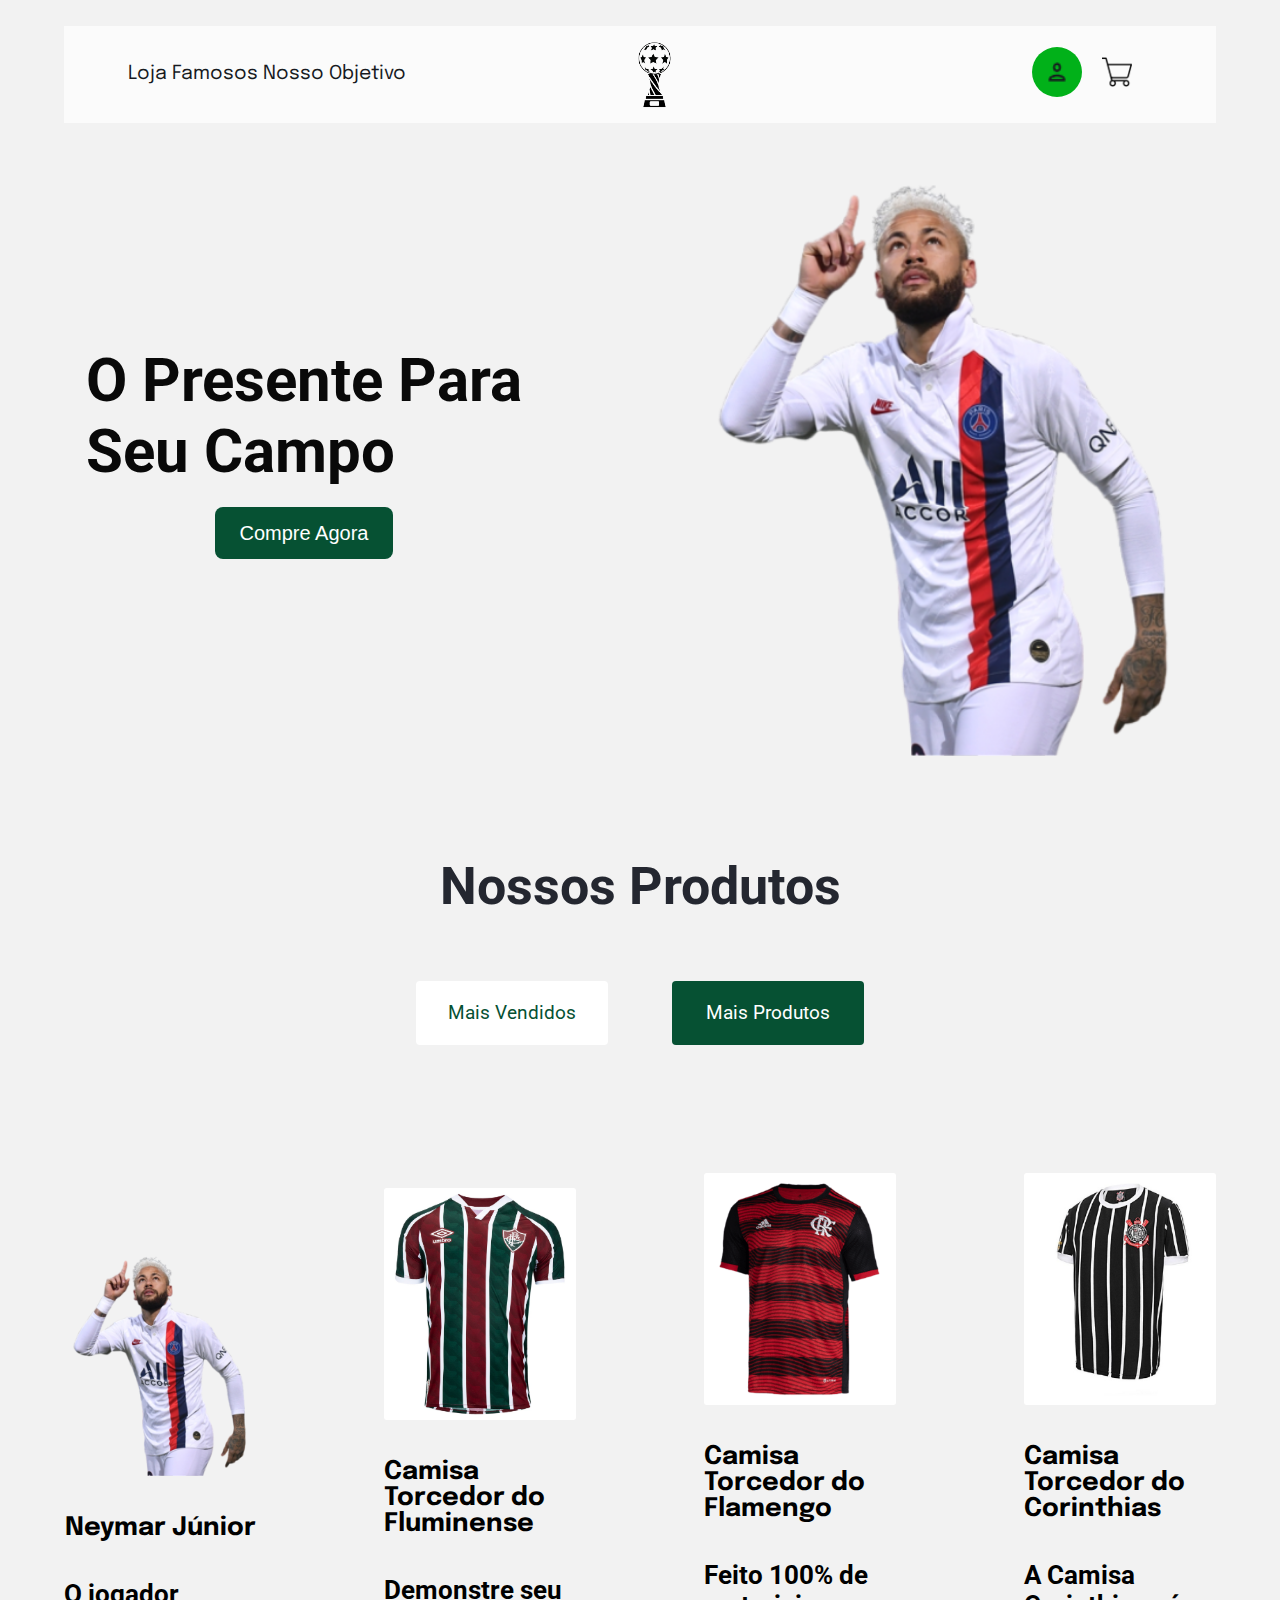
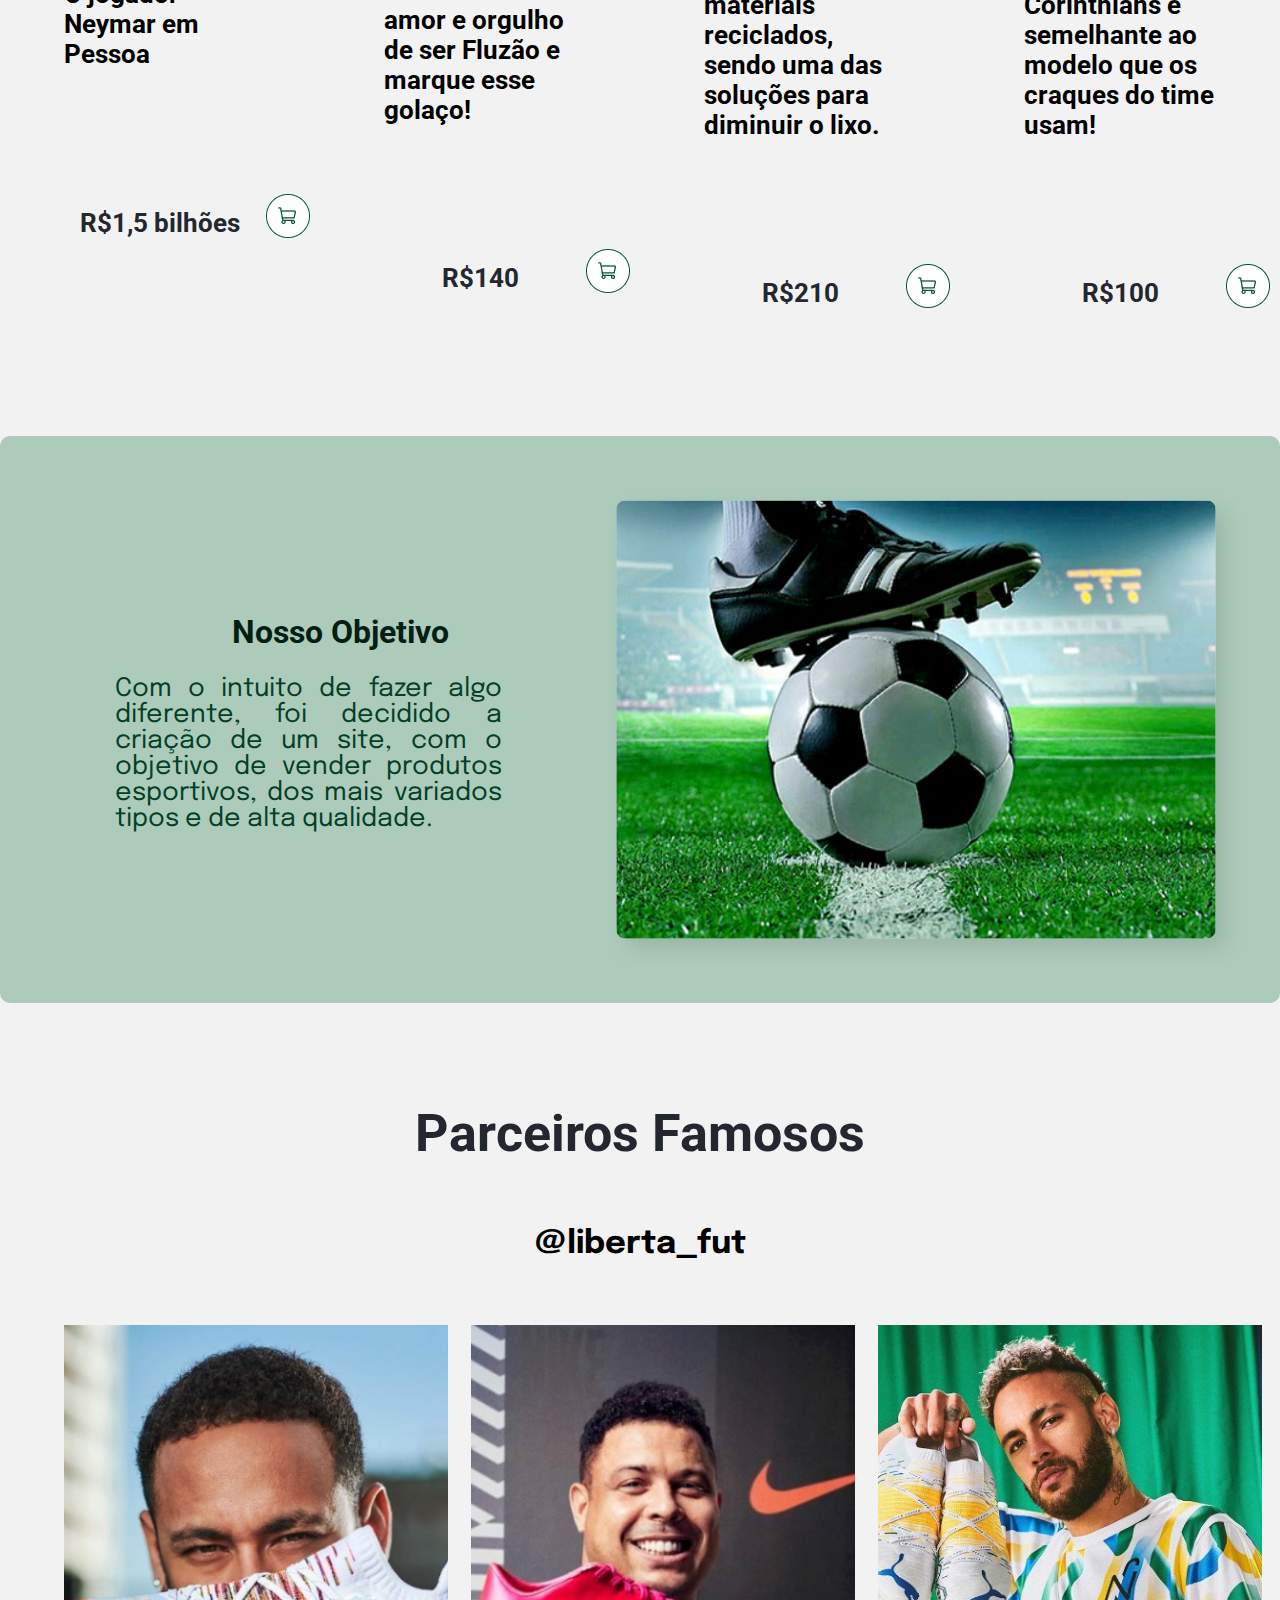
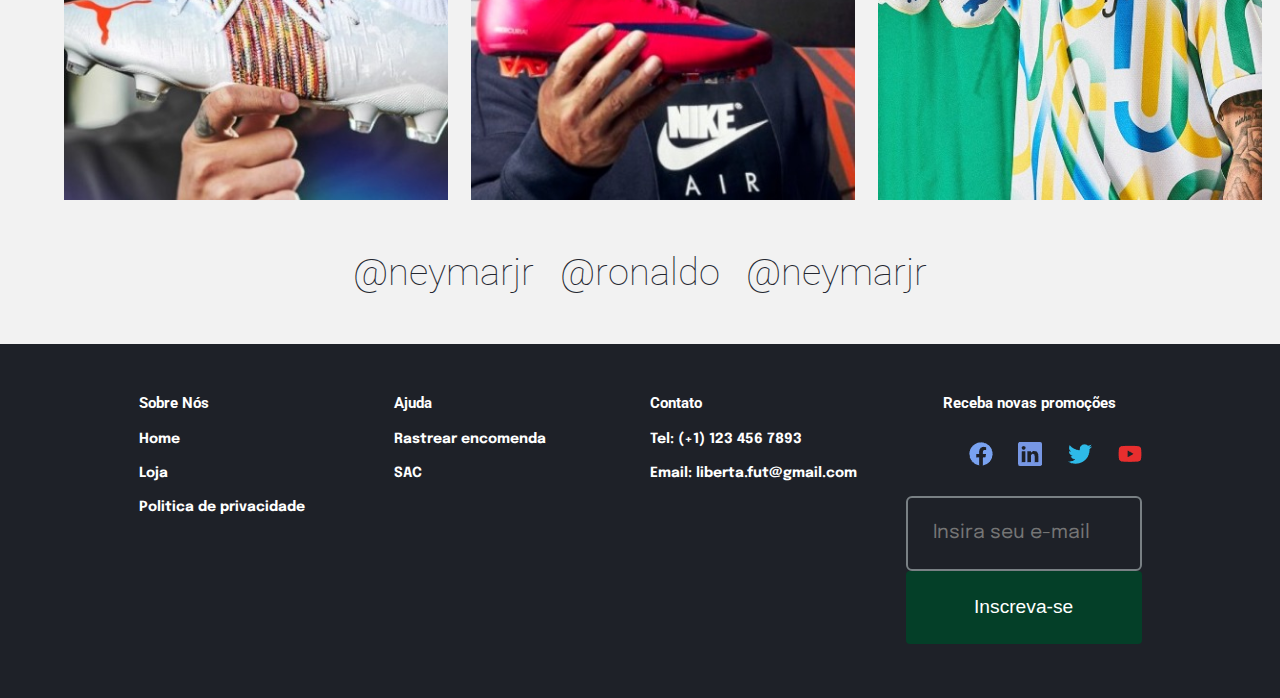
<file: index.html>
<!DOCTYPE html>
<html lang="pt-br">
<head>
    <meta charset="UTF-8">
    <meta http-equiv="X-UA-Compatible" content="IE=edge">
    <meta name="viewport" content="width=device-width, initial-scale=1.0">
    <title>Liberta Fut</title>
    <link rel="stylesheet" href="css/stylesheet.css">
</head>
<body>

    <header>
        <nav>
            <a href="#produtos">Loja</a>
            <a href="#famosos">Famosos</a>
            <a href="#historia">Nosso Objetivo</a>
        </nav>
        <img id="logoo" src="imgs/icones/logo.png" alt="Logo" style ="margin-right: 35%;">
        <section>
            <div class="carrinho">
                <a href="profile.html">
                    <img id="user" src="imgs/icones/icone_usuario.png" alt="">
                </a>
                <a href="carrinho.html">
                    <img src="imgs/icones/Button 1.png">
                </a>
            </div>
        </section>
    </header>

    <div class="banner">
        <section>
            <h6>O Presente Para <br>
                 Seu Campo
            </h6>
            <div class="buton">
                <a href="produtos.html"><button>Compre Agora</button></a>
            </div>
        </section>
        <img src="imgs/neymar.png" alt="">
    </div>

    <h1 id="produtos">Nossos Produtos</h1>

    <div class="nossosprod">
        <div class="butoes">
            <button>Mais Vendidos</button>
       
            <div class="branco">
            <button>Mais Produtos</button> <a href="produtos.html"></a>
        </div>
 </div>
        <section>
            <div class="produtos">
                <img class="camisas" src="imgs/neymar.png" alt="neymar">
                <h3>Neymar Júnior</h3>
                <h5>O jogador Neymar em Pessoa</h5>
                <h1>R$1,5 bilhões</h1>
                <img class="kkkk" src="imgs/icones/butao_carrinho.png" alt="carinho">
            </div>

            <div class="produtos">
                <img class="camisas" src="imgs/camisa1.png" alt="neymar">
                <h3>Camisa Torcedor do Fluminense</h3>
                <h5>Demonstre seu amor e orgulho de ser Fluzão e marque esse golaço!</h5>
                <h1>R$140</h1>
                <img class="kkkk" src="imgs/icones/butao_carrinho.png" alt="carinho">
            </div>

            <div class="produtos">
                <img class="camisas" src="imgs/camisa2.png" alt="neymar">
                <h3>Camisa Torcedor do Flamengo</h3>
                <h5>Feito 100% de materiais reciclados, sendo uma das soluções para diminuir o lixo.</h5>
                <h1>R$210</h1>
                <img class="kkkk" src="imgs/icones/butao_carrinho.png" alt="carinho">
            </div>

            <div class="produtos">
                <img class="camisas" src="imgs/camisa3.png" alt="neymar">
                <h3>Camisa Torcedor do Corinthias</h3>
                <h5>A Camisa Corinthians é semelhante ao modelo que os craques do time usam!</h5>
                <h1>R$100</h1>
                <img class="kkkk" src="imgs/icones/butao_carrinho.png" alt="carinho">
            </div>
        </section>
    </div>
    

    <div class="nossahistoria">
        <div class="historia">
            <h1 id="historia">Nosso Objetivo</h1>
            <p>Com o intuito de fazer algo diferente, foi decidido a criação de um site, com o objetivo de vender produtos esportivos, dos mais variados tipos e de alta qualidade.</p>          
        </div>
        <img src="imgs/nossa_historia.png" alt="">
    </div>

    <h1 id="famosos">Parceiros Famosos</h1>
    <div class="insta">
        <h4>@liberta_fut</h4>
    </div>

    <div class="parceiros">
        <img src="imgs/img1.jpeg" alt="">
        <img src="imgs/img2.jpeg" alt="">
        <img src="imgs/img3.jpeg" alt="">
    </div>

    <div class="instas">
        <h1>@neymarjr</h1>
        <h1>@ronaldo</h1>
        <h1>@neymarjr</h1>
    </div>
    
    <footer>
        <div class="conteudo">
            <section>
                <h2>Sobre Nós</h2>
                <a href="index.html">Home</a>
                <a href="#produtos">Loja</a>
                <a href="politica.html">Politica de privacidade</a>
            </section>

            <section>
                <h2>Ajuda</h2>
                <h4>Rastrear encomenda</h4>
                <h4>SAC</h4>
            </section>
            <section>
                <h2>Contato</h2>
                <h4>Tel: (+1) 123 456 7893</h4>
                <h4>Email: liberta.fut@gmail.com</h4>
            </section>

            <div class="receba">
                <h2>Receba novas promoções</h2>
                <div class="icones">
                    <img src="imgs/icones/facebook.png" alt="">
                    <img src="imgs/icones/linkedin.png" alt="">
                    <img src="imgs/icones/twitter.png" alt="">
                    <img src="imgs/icones/youtube.png" alt="">
                </div>
                <div class="ensira">
                    <input id="email" type="text" placeholder="Insira seu e-mail" required>
                    <button onclick="return validarFormulario()" type="button">Inscreva-se</button>
                    <div id="mensagemErro"></div>
                    <div id="mensagemErro2"></div>
                    <div id="boasvindas"></div>
                    <script src="javascript/form.js"></script>
                </div>
            </div>
        </div>
    </footer>
</body>
</html>
</file>
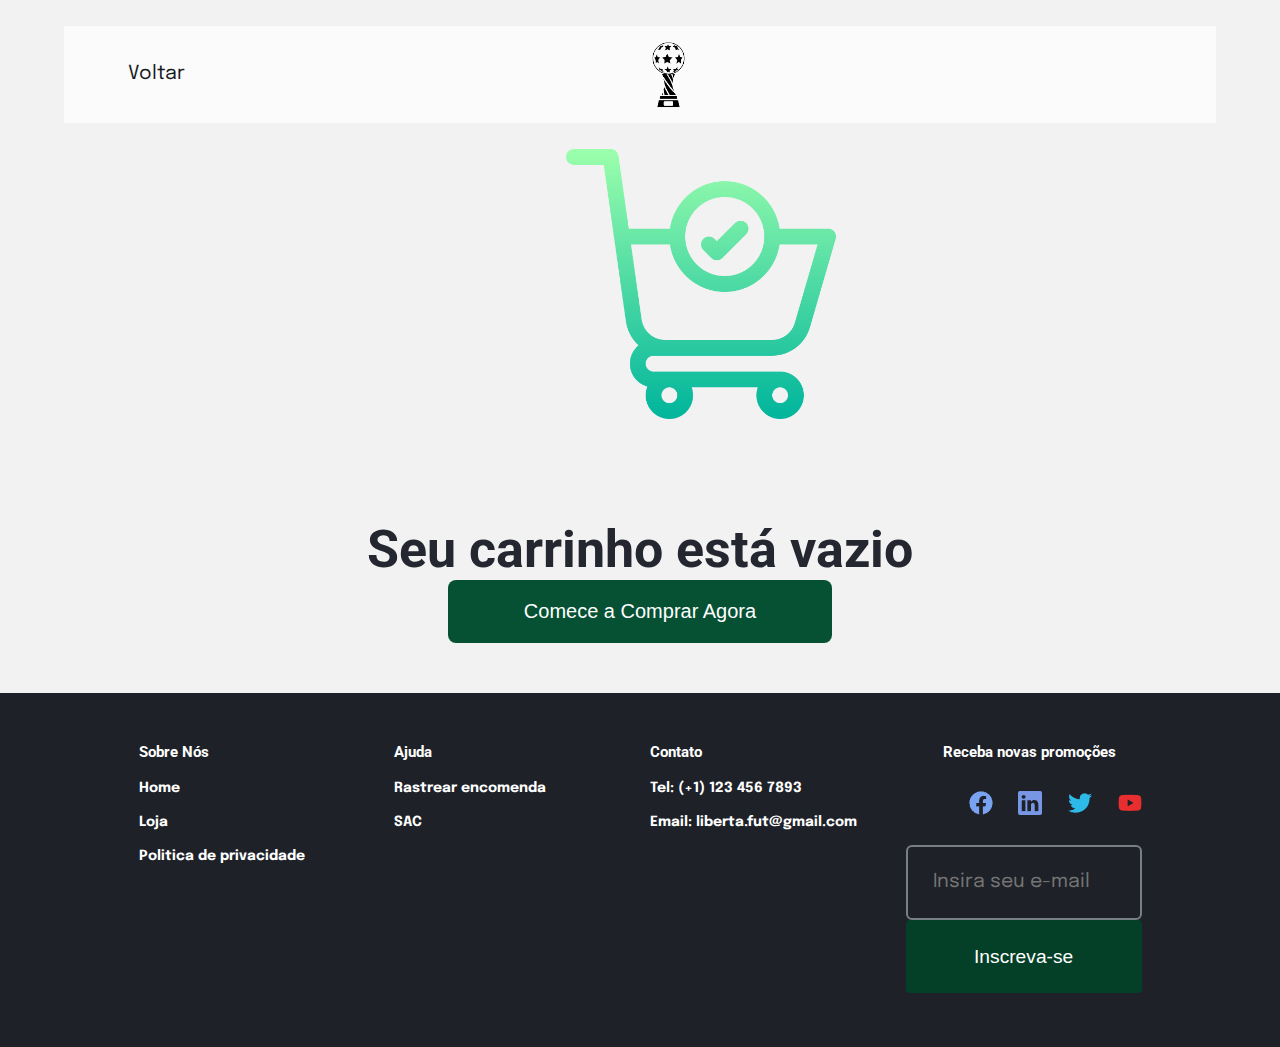
<file: carrinho.html>
<!DOCTYPE html>
<html lang="pt-br">
<head>
    <meta charset="UTF-8">
    <meta http-equiv="X-UA-Compatible" content="IE=edge">
    <meta name="viewport" content="width=device-width, initial-scale=1.0">
    <title>Liberta Fut</title>
    <link rel="stylesheet" href="css/stylesheet.css">

</head>
<body>
 <div class="head">
    <header>
        <nav>
            <a href="index.html">Voltar</a>
        </nav>
        <img id="logoo" src="imgs/icones/logo.png" alt="Logo">

    </header>
</div>
    <body>
    
    <div class="car">
        <img  class="car" src="imgs/car.png" alt="carinho">
    </div>
        <H1>Seu carrinho está vazio</H1>
        <div class="compraagr">
        <a href="produtos.html"><button>Comece a Comprar Agora</button></a>
        </div>
        </div>
   
    </body>


    <footer>
        <div class="conteudo">
            <section>
                <h2>Sobre Nós</h2>
                <a href="index.html">Home</a>
                <a href="#produtos">Loja</a>
                <a href="politica.html">Politica de privacidade</a>
            </section>

            <section>
                <h2>Ajuda</h2>
                <h4>Rastrear encomenda</h4>
                <h4>SAC</h4>
            </section>
            <section>
                <h2>Contato</h2>
                <h4>Tel: (+1) 123 456 7893</h4>
                <h4>Email: liberta.fut@gmail.com</h4>
            </section>

            <div class="receba">
                <h2>Receba novas promoções</h2>
                <div class="icones">
                    <img src="imgs/icones/facebook.png" alt="">
                    <img src="imgs/icones/linkedin.png" alt="">
                    <img src="imgs/icones/twitter.png" alt="">
                    <img src="imgs/icones/youtube.png" alt="">
                </div>
                <div class="ensira">
                    <input id="email" type="text" placeholder="Insira seu e-mail" required>
                    <button onclick="return validarFormulario()" type="button">Inscreva-se</button>
                    <div id="mensagemErro"></div>
                    <div id="mensagemErro2"></div>
                    <div id="boasvindas"></div>

                    <script src="javascript/form.js"></script>
                </div>
            </div>
        </div>
        
    </footer>
</body>
</html>
</file>
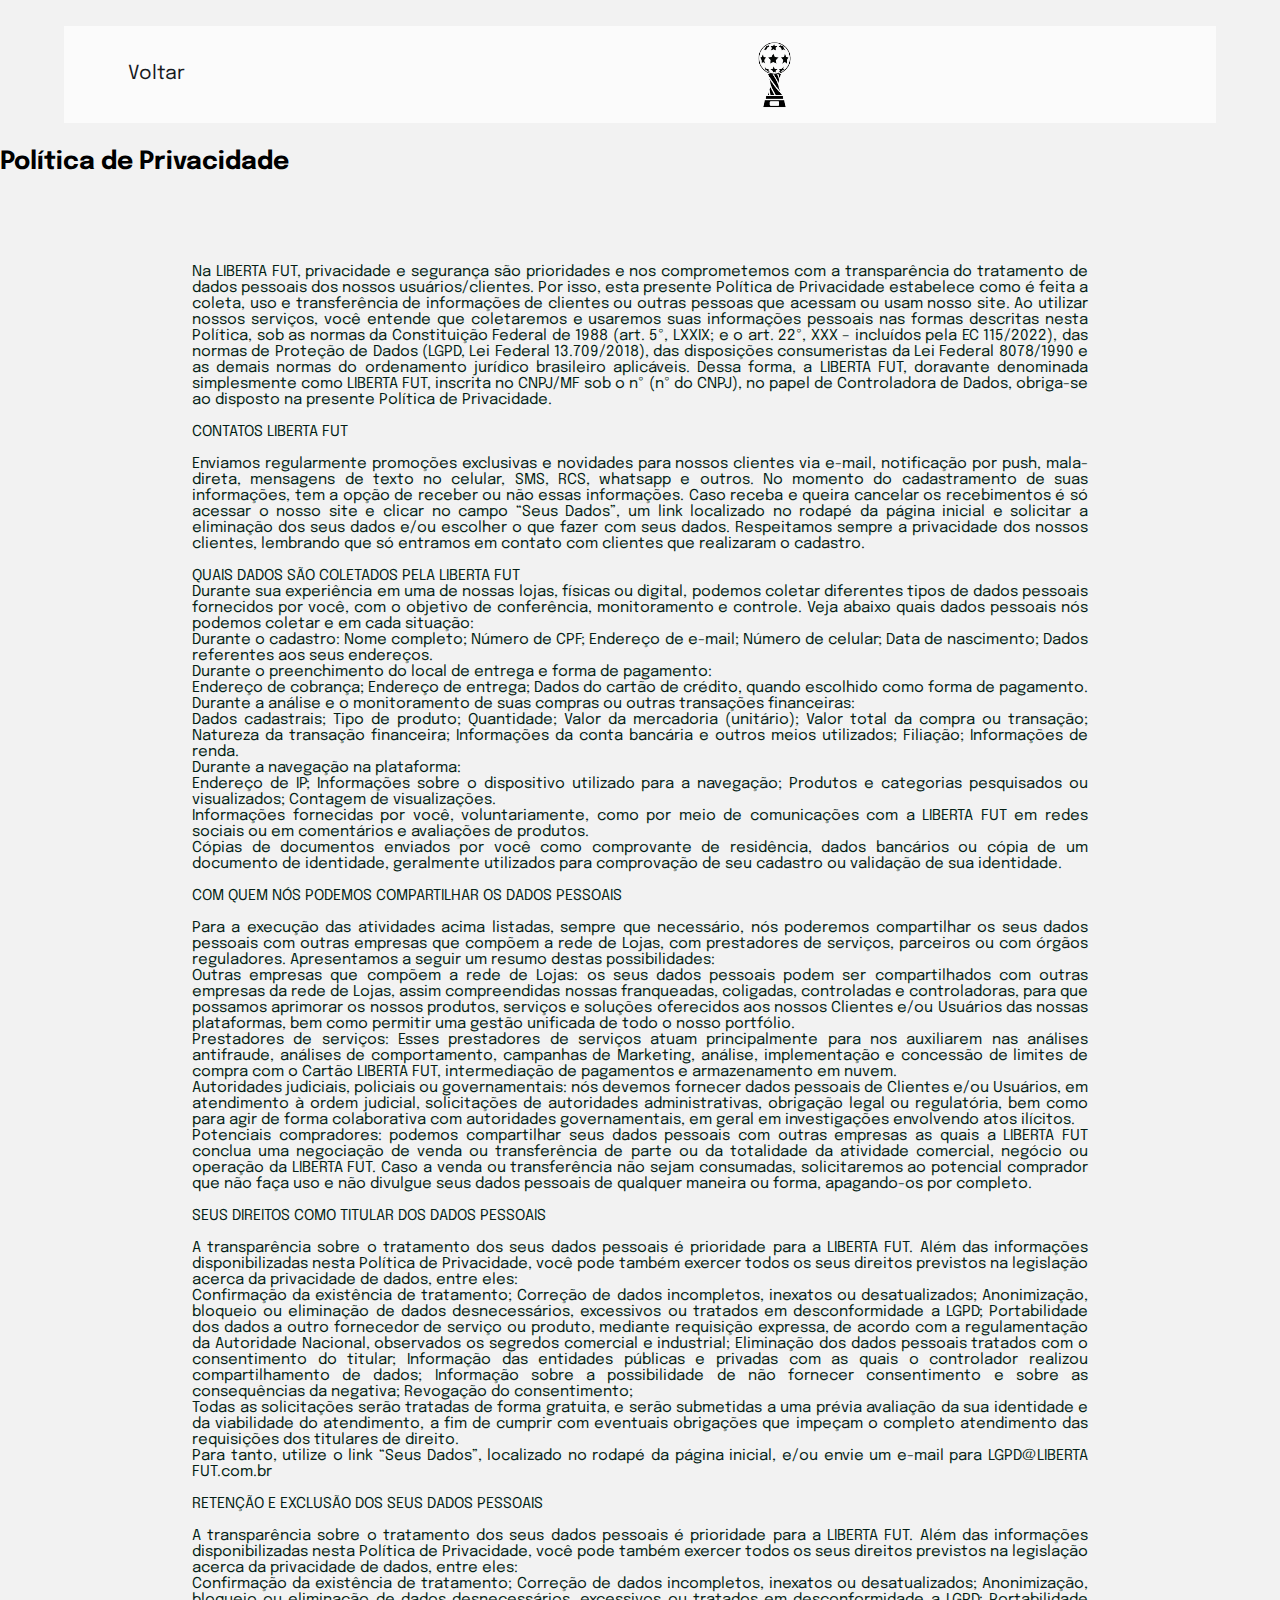
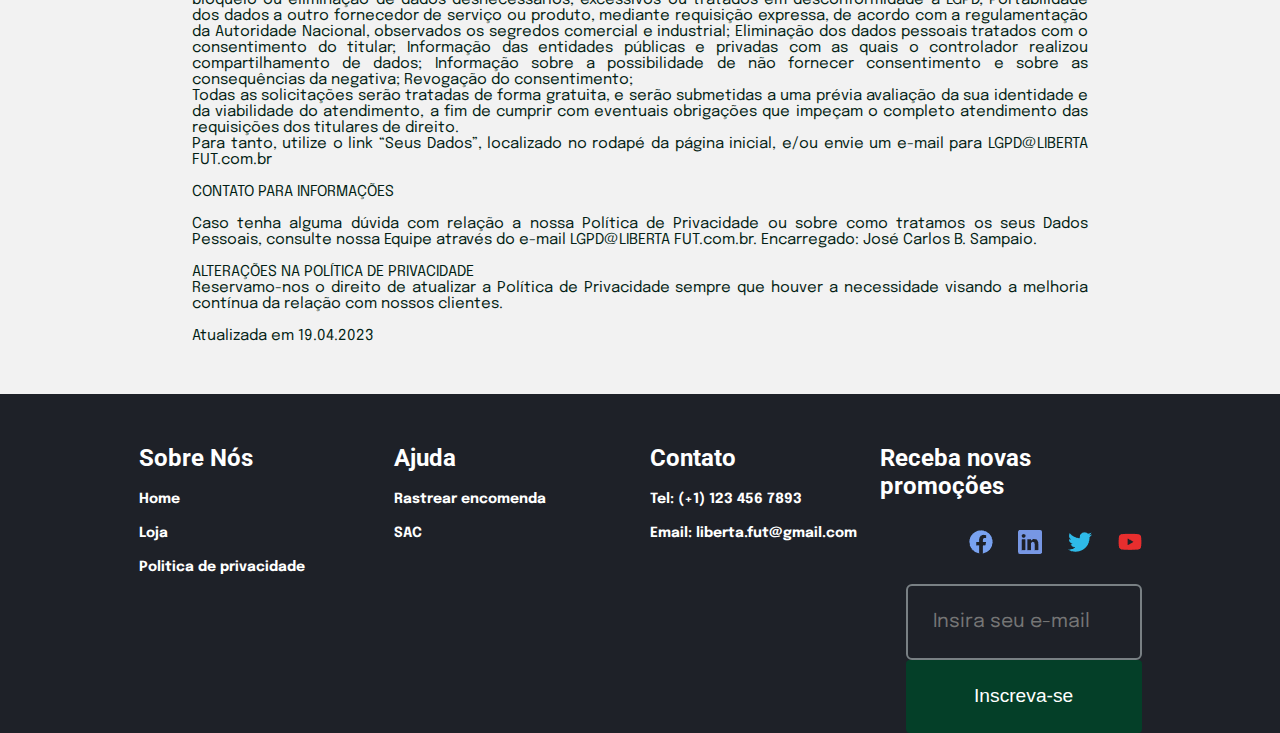
<file: politica.html>
<!DOCTYPE html>
<html lang="pt-br">
<head>
    <meta charset="UTF-8">
    <meta http-equiv="X-UA-Compatible" content="IE=edge">
    <meta name="viewport" content="width=device-width, initial-scale=1.0">
    <title>Liberta Fut</title>
    <link rel="stylesheet" href="css/poli.css">
</head>
<body>

    <header>
        <nav>
            <a href="index.html">Voltar</a>
        </nav>
        <img id="logoo" src="imgs/icones/logo.png" alt="Logo" style ="margin-right: 35%;">
        <section>
        
        </section>
    </header>
    <div class="politica">
<body>
    <h1>Política de Privacidade</h1>
    <p>
    Na LIBERTA FUT, privacidade e segurança são prioridades e nos comprometemos com a transparência do tratamento de dados pessoais dos nossos usuários/clientes. Por isso, esta presente Política de Privacidade estabelece como é feita a coleta, uso e transferência de informações de clientes ou outras pessoas que acessam ou usam nosso site.
    Ao utilizar nossos serviços, você entende que coletaremos e usaremos suas informações pessoais nas formas descritas nesta Política, sob as normas da Constituição Federal de 1988 (art. 5º, LXXIX; e o art. 22º, XXX – incluídos pela EC 115/2022), das normas de Proteção de Dados (LGPD, Lei Federal 13.709/2018), das disposições consumeristas da Lei Federal 8078/1990 e as demais normas do ordenamento jurídico brasileiro aplicáveis.
    Dessa forma, a LIBERTA FUT, doravante denominada simplesmente como LIBERTA FUT, inscrita no CNPJ/MF sob o nº (nº do CNPJ), no papel de Controladora de Dados, obriga-se ao disposto na presente Política de Privacidade.
    <br>
    <br>
    CONTATOS LIBERTA FUT
    <br>
    <br>
    Enviamos regularmente promoções exclusivas e novidades para nossos clientes via e-mail, notificação por push, mala-direta, mensagens de texto no celular, SMS, RCS, whatsapp e outros.
    No momento do cadastramento de suas informações, tem a opção de receber ou não essas informações. Caso receba e queira cancelar os recebimentos é só acessar o nosso site e clicar no campo “Seus Dados”, um link localizado no rodapé da página inicial e solicitar a eliminação dos seus dados e/ou escolher o que fazer com seus dados.
    Respeitamos sempre a privacidade dos nossos clientes, lembrando que só entramos em contato com clientes que realizaram o cadastro.
    <br>
    <br>
    QUAIS DADOS SÃO COLETADOS PELA LIBERTA FUT
    <br>
    Durante sua experiência em uma de nossas lojas, físicas ou digital, podemos coletar diferentes tipos de dados pessoais fornecidos por você, com o objetivo de conferência, monitoramento e controle. Veja abaixo quais dados pessoais nós podemos coletar e em cada situação:
    <br>
    Durante o cadastro: Nome completo; Número de CPF; Endereço de e-mail; Número de celular; Data de nascimento; Dados referentes aos seus endereços.
    <br>
    Durante o preenchimento do local de entrega e forma de pagamento:
    <br>
    Endereço de cobrança; Endereço de entrega; Dados do cartão de crédito, quando escolhido como forma de pagamento.
    <br>    
    Durante a análise e o monitoramento de suas compras ou outras transações financeiras:
    <br>
    Dados cadastrais; Tipo de produto; Quantidade; Valor da mercadoria (unitário); Valor total da compra ou transação; Natureza da transação financeira; Informações da conta bancária e outros meios utilizados; Filiação; Informações de renda.
    <br>
    Durante a navegação na plataforma:
    <br>
    Endereço de IP; Informações sobre o dispositivo utilizado para a navegação; Produtos e categorias pesquisados ou visualizados; Contagem de visualizações.
    <br>    
    Informações fornecidas por você, voluntariamente, como por meio de comunicações com a LIBERTA FUT em redes sociais ou em comentários e avaliações de produtos.
    <br>  
    Cópias de documentos enviados por você como comprovante de residência, dados bancários ou cópia de um documento de identidade, geralmente utilizados para comprovação de seu cadastro ou validação de sua identidade.
    <br>
    <br>
    COM QUEM NÓS PODEMOS COMPARTILHAR OS DADOS PESSOAIS
    <br>
    <br>
    Para a execução das atividades acima listadas, sempre que necessário, nós poderemos compartilhar os seus dados pessoais com outras empresas que compõem a rede de Lojas, com prestadores de serviços, parceiros ou com órgãos reguladores. Apresentamos a seguir um resumo destas possibilidades:
    <br>   
    Outras empresas que compõem a rede de Lojas: os seus dados pessoais podem ser compartilhados com outras empresas da rede de Lojas, assim compreendidas nossas franqueadas, coligadas, controladas e controladoras, para que possamos aprimorar os nossos produtos, serviços e soluções oferecidos aos nossos Clientes e/ou Usuários das nossas plataformas, bem como permitir uma gestão unificada de todo o nosso portfólio.
    <br>
    Prestadores de serviços: Esses prestadores de serviços atuam principalmente para nos auxiliarem nas análises antifraude, análises de comportamento, campanhas de Marketing, análise, implementação e concessão de limites de compra com o Cartão LIBERTA FUT, intermediação de pagamentos e armazenamento em nuvem.
    <br>
    Autoridades judiciais, policiais ou governamentais: nós devemos fornecer dados pessoais de Clientes e/ou Usuários, em atendimento à ordem judicial, solicitações de autoridades administrativas, obrigação legal ou regulatória, bem como para agir de forma colaborativa com autoridades governamentais, em geral em investigações envolvendo atos ilícitos.
    <br>
    Potenciais compradores: podemos compartilhar seus dados pessoais com outras empresas as quais a LIBERTA FUT conclua uma negociação de venda ou transferência de parte ou da totalidade da atividade comercial, negócio ou operação da LIBERTA FUT. Caso a venda ou transferência não sejam consumadas, solicitaremos ao potencial comprador que não faça uso e não divulgue seus dados pessoais de qualquer maneira ou forma, apagando-os por completo.
    <br>
    <br>
    SEUS DIREITOS COMO TITULAR DOS DADOS PESSOAIS
    <br>
    <br>
    A transparência sobre o tratamento dos seus dados pessoais é prioridade para a LIBERTA FUT. Além das informações disponibilizadas nesta Política de Privacidade, você pode também exercer todos os seus direitos previstos na legislação acerca da privacidade de dados, entre eles:
    <br>
    Confirmação da existência de tratamento; Correção de dados incompletos, inexatos ou desatualizados; Anonimização, bloqueio ou eliminação de dados desnecessários, excessivos ou tratados em desconformidade a LGPD; Portabilidade dos dados a outro fornecedor de serviço ou produto, mediante requisição expressa, de acordo com a regulamentação da Autoridade Nacional, observados os segredos comercial e industrial; Eliminação dos dados pessoais tratados com o consentimento do titular; Informação das entidades públicas e privadas com as quais o controlador realizou compartilhamento de dados; Informação sobre a possibilidade de não fornecer consentimento e sobre as consequências da negativa; Revogação do consentimento;
    <br>    
    Todas as solicitações serão tratadas de forma gratuita, e serão submetidas a uma prévia avaliação da sua identidade e da viabilidade do atendimento, a fim de cumprir com eventuais obrigações que impeçam o completo atendimento das requisições dos titulares de direito.
    <br>
    Para tanto, utilize o link “Seus Dados”, localizado no rodapé da página inicial, e/ou envie um e-mail para LGPD@LIBERTA FUT.com.br
    <br>
    <br>
    RETENÇÃO E EXCLUSÃO DOS SEUS DADOS PESSOAIS
    <br>
    <br>
    A transparência sobre o tratamento dos seus dados pessoais é prioridade para a LIBERTA FUT. Além das informações disponibilizadas nesta Política de Privacidade, você pode também exercer todos os seus direitos previstos na legislação acerca da privacidade de dados, entre eles:
    <br>
    Confirmação da existência de tratamento; Correção de dados incompletos, inexatos ou desatualizados; Anonimização, bloqueio ou eliminação de dados desnecessários, excessivos ou tratados em desconformidade a LGPD; Portabilidade dos dados a outro fornecedor de serviço ou produto, mediante requisição expressa, de acordo com a regulamentação da Autoridade Nacional, observados os segredos comercial e industrial; Eliminação dos dados pessoais tratados com o consentimento do titular; Informação das entidades públicas e privadas com as quais o controlador realizou compartilhamento de dados; Informação sobre a possibilidade de não fornecer consentimento e sobre as consequências da negativa; Revogação do consentimento;
    <br>
    Todas as solicitações serão tratadas de forma gratuita, e serão submetidas a uma prévia avaliação da sua identidade e da viabilidade do atendimento, a fim de cumprir com eventuais obrigações que impeçam o completo atendimento das requisições dos titulares de direito.
    <br>   
    Para tanto, utilize o link “Seus Dados”, localizado no rodapé da página inicial, e/ou envie um e-mail para LGPD@LIBERTA FUT.com.br
    <br>
    <br>
    CONTATO PARA INFORMAÇÕES
    <br>
    <br>
    Caso tenha alguma dúvida com relação a nossa Política de Privacidade ou sobre como tratamos os seus Dados Pessoais, consulte nossa Equipe através do e-mail LGPD@LIBERTA FUT.com.br. Encarregado: José Carlos B. Sampaio.
    <br>
    <br>
    ALTERAÇÕES NA POLÍTICA DE PRIVACIDADE
    <br>
    Reservamo-nos o direito de atualizar a Política de Privacidade sempre que houver a necessidade visando a melhoria contínua da relação com nossos clientes.
    <br>
    <br>
    Atualizada em 19.04.2023
    
    </p>
    
    </div>
    </body>


    <footer>
        <div class="conteudo">
            <section>
                <h2>Sobre Nós</h2>
                <a href="index.html">Home</a>
                <a href="#produtos">Loja</a>
                <a href="politica.html">Politica de privacidade</a>
            </section>

            <section>
                <h2>Ajuda</h2>
                <h4>Rastrear encomenda</h4>
                <h4>SAC</h4>
            </section>
            <section>
                <h2>Contato</h2>
                <h4>Tel: (+1) 123 456 7893</h4>
                <h4>Email: liberta.fut@gmail.com</h4>
            </section>

            <div class="receba">
                <h2>Receba novas promoções</h2>
                <div class="icones">
                    <img src="imgs/icones/facebook.png" alt="">
                    <img src="imgs/icones/linkedin.png" alt="">
                    <img src="imgs/icones/twitter.png" alt="">
                    <img src="imgs/icones/youtube.png" alt="">
                </div>
                <div class="ensira">
                    <input id="email" type="text" placeholder="Insira seu e-mail" required>
                    <button onclick="return validarFormulario()" type="button">Inscreva-se</button>
                    <div id="mensagemErro"></div>
                    <div id="mensagemErro2"></div>
                    <div id="boasvindas"></div>

                    <script src="javascript/form.js"></script>
                </div>
            </div>
        </div>
        
    </footer>
</body>
</html>
</file>
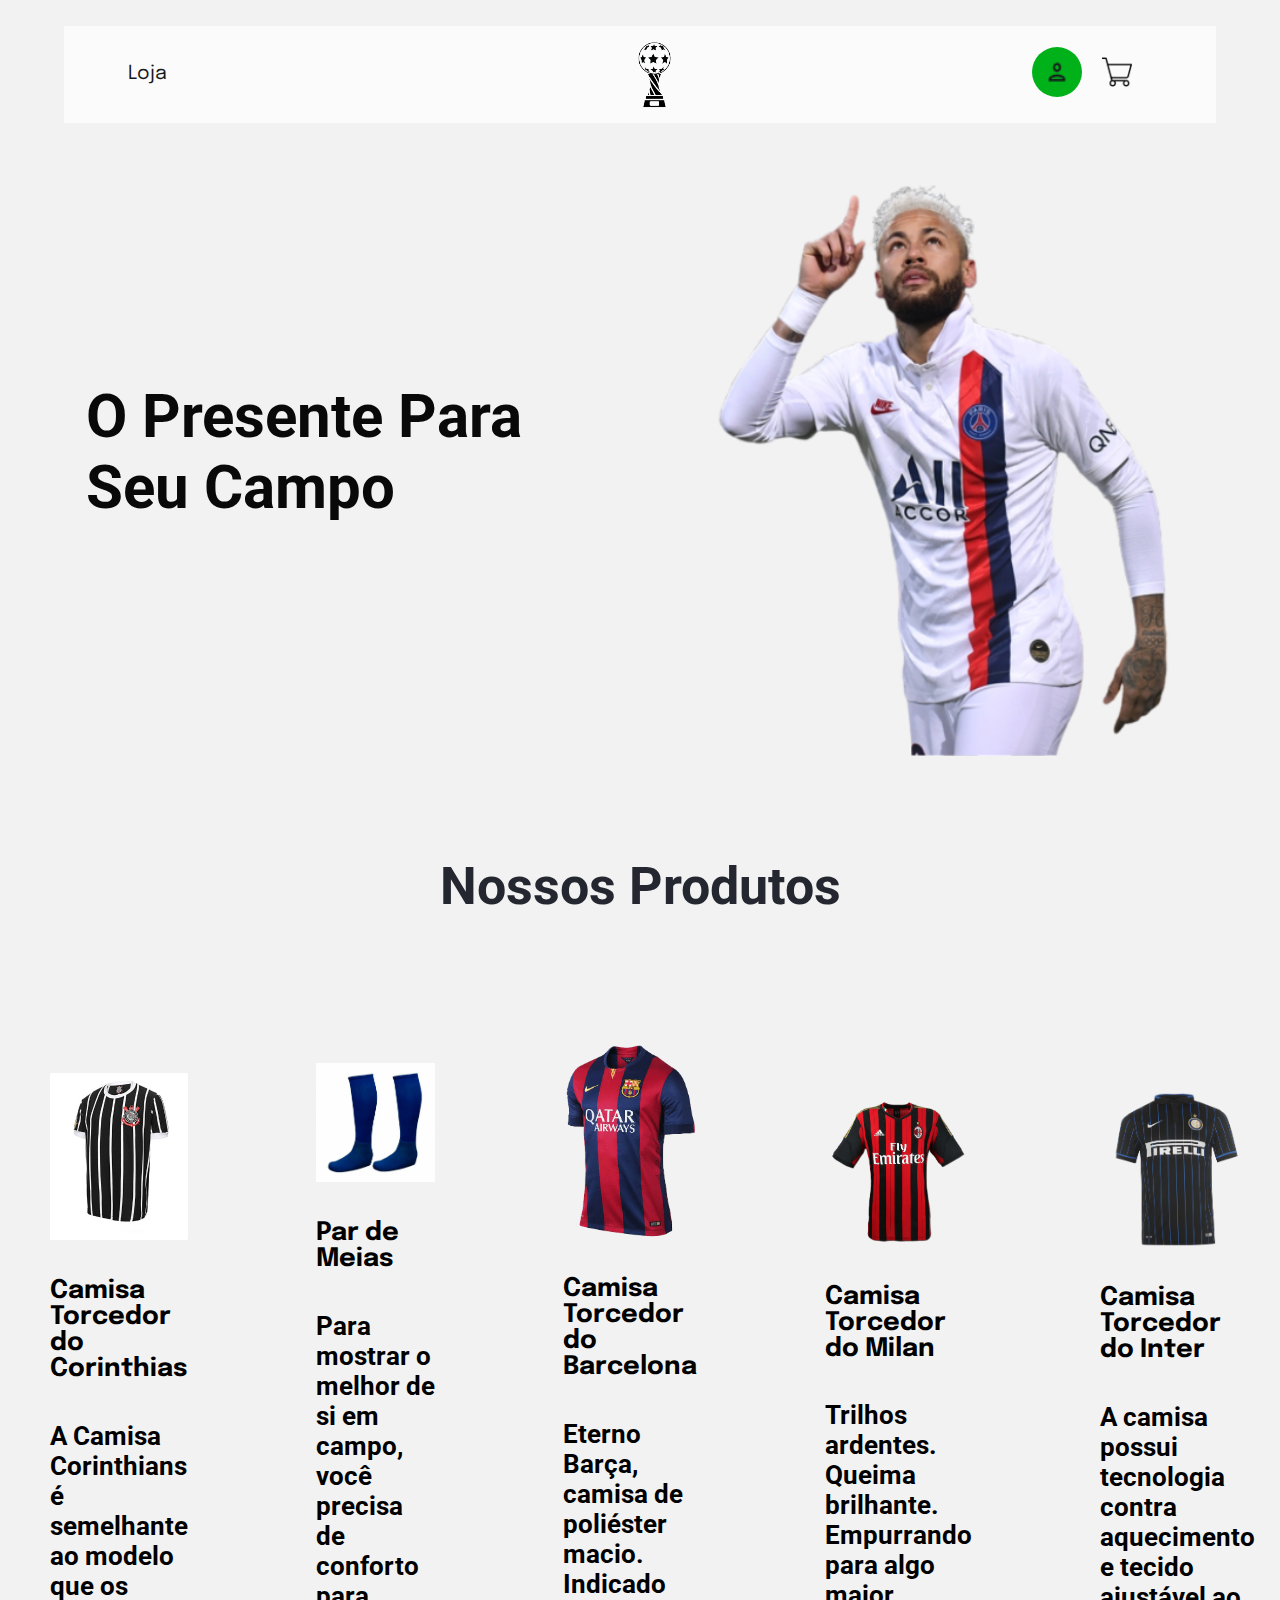
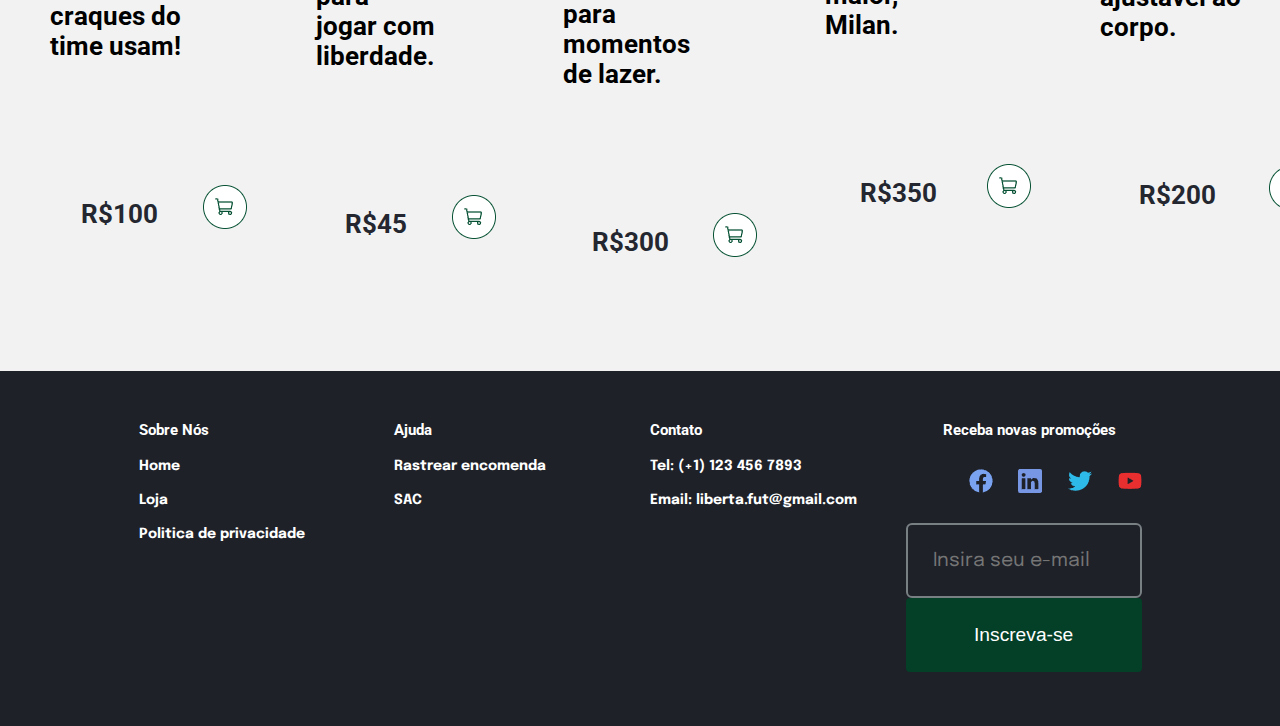
<file: produtos.html>
<!DOCTYPE html>
<html lang="pt-br">
<head>
    <meta charset="UTF-8">
    <meta http-equiv="X-UA-Compatible" content="IE=edge">
    <meta name="viewport" content="width=device-width, initial-scale=1.0">
    <title>Liberta Fut</title>
    <link rel="stylesheet" href="css/stylesheet.css">
</head>
<body>

    <header>
        <nav>
            <a href="#produtos">Loja</a>
            
        </nav>
        <img id="logoo" src="imgs/icones/logo.png" alt="Logo" style ="margin-right: 35%;">
        <section>
            <div class="carrinho">
                <a href="profile.html">
                    <img id="user" src="imgs/icones/icone_usuario.png" alt="">
                </a>
                <a href="carrinho.html">
                    <img src="imgs/icones/Button 1.png">
                </a>
            </div>
        </section>
    </header>

    
    <div class="banner">
        <section>
            <h6>O Presente Para <br>
                 Seu Campo
            </h6>
        </section>
        <img src="imgs/neymar.png" alt="">
    </div>
    <h1 id="produtos"> Nossos Produtos </h1>
    <div  class="nossosprod">
        <div class="NP">
        </div>

        <section>
            <div class="produtos">
                <img class="camisas" src="imgs/neymar.png" alt="neymar">
                <h3>Neymar Junior</h3>
                <h5>O jogador Neymar em Pessoa</h5>
                <h1>R$1,5 bilhões</h1>
                <img  class="kkkk" src="imgs/icones/butao_carrinho.png" alt="carinho">
            </div>
            <div class="produtos">
                <img class="camisas" src="imgs/camisa11.png" alt="neymar">
                <h3>Camisa Torcedor do Bahia</h3>
                <h5>O Esquadrão entra em campo e você fica na torcida devidamente uniformizado. BBMP!</h5>
                <h1>R$350</h1>
                <img  class="kkkk" src="imgs/icones/butao_carrinho.png" alt="carinho">
            </div>
            <div class="produtos">
                <img class="camisas" src="imgs/camisa1.png" alt="neymar">
                <h3>Camisa Torcedor do Fluminense</h3>
                <h5>Demonstre seu amor e orgulho de ser Fluzão e marque esse golaço!</h5>
                <h1>R$140</h1>
                <img  class="kkkk" src="imgs/icones/butao_carrinho.png" alt="carinho">
            </div>
            <p></p>
            <div class="produtos">
                <img class="camisas" src="imgs/camisa2.png" alt="neymar">
                <h3>Camisa Torcedor do Flamengo</h3>
                <h5>Feito 100% de materiais reciclados, sendo uma das soluções para diminuir o lixo.</h5>
                <h1>R$210</h1>
                <img  class="kkkk" src="imgs/icones/butao_carrinho.png" alt="carinho">
            </div>
            <div class="produtos">
                <img class="camisas" src="imgs/sapa" alt="neymar">
                <h3>Sapato Feminino</h3>
                <h5>Design e tecnologia avançada, que garantem o conforto para o seu dia a dia!</h5>
                <h1>R$60</h1>
                <img  class="kkkk" src="imgs/icones/butao_carrinho.png" alt="carinho">
            </div>
            <div class="produtos">
                <img class="camisas" src="imgs/camisa3.png" alt="neymar">
                <h3>Camisa Torcedor do Corinthias</h3>
                <h5>A Camisa Corinthians é semelhante ao modelo que os craques do time usam!</h5>
                <h1>R$100</h1>
                <img  class="kkkk" src="imgs/icones/butao_carrinho.png" alt="carinho">
            </div>
            <div class="produtos">
                <img class="camisas" src="imgs/mei.png" alt="neymar">
                <h3>Par de Meias</h3>
                <h5>Para mostrar o melhor de si em campo, você precisa de conforto para jogar com liberdade.</h5>
                <h1>R$45</h1>
                <img  class="kkkk" src="imgs/icones/butao_carrinho.png" alt="carinho">
            </div>
            <div class="produtos">
                <img class="camisas" src="imgs/camisa5.png" alt="neymar">
                <h3>Camisa Torcedor do Barcelona</h3>
                <h5>Eterno Barça, camisa de poliéster macio. Indicado para momentos de lazer.</h5>
                <h1>R$300</h1>
                <img  class="kkkk" src="imgs/icones/butao_carrinho.png" alt="carinho">
            </div>
            <div class="produtos">
                <img class="camisas" src="imgs/camisa6" alt="neymar">
                <h3>Camisa Torcedor do Milan</h3>
                <h5>Trilhos ardentes. Queima brilhante. Empurrando para algo maior, Milan.</h5>
                <h1>R$350</h1>
                <img  class="kkkk" src="imgs/icones/butao_carrinho.png" alt="carinho">
            </div>
            <div class="produtos">
                <img class="camisas" src="imgs/camisa7.png" alt="neymar">
                <h3>Camisa Torcedor do Inter</h3>
                <h5>A camisa possui tecnologia contra aquecimento e tecido ajustável ao corpo.</h5>
                <h1>R$200</h1>
                <img  class="kkkk" src="imgs/icones/butao_carrinho.png" alt="carinho">
            </div>
            <div class="produtos">
                <img class="camisas" src="imgs/bolafutebol.png" alt="neymar">
                <h3>Bola de Futebol</h3>
                <h5>Bola Média Futebol 22/23 Nike</h5>
                <h1>R$89</h1>
                <img  class="kkkk" src="imgs/icones/butao_carrinho.png" alt="carinho">
            </div>
            <div class="produtos">
                <img class="camisas" src="imgs/camisa8.png" alt="neymar">
                <h3>Camisa Torcedor do Brasil</h3>
                <h5>Camisa Seleção Brasileira Copa América 19/20 Torcedor Nike Feminina</h5>
                <h1>R$150</h1>
                <img  class="kkkk" src="imgs/icones/butao_carrinho.png" alt="carinho">
            </div>
            <div class="produtos">
                <img class="camisas" src="imgs/camisa9.png" alt="neymar">
                <h3>Camisa do Paris Saint­Germain</h3>
                <h5>Vista-se como uma verdadeira parisiense com a Camisa PSG Feminina da Nike.</h5>
                <h1>R$589,99</h1>
                <img  class="kkkk" src="imgs/icones/butao_carrinho.png" alt="carinho">
            </div>
            <div class="produtos">
                <img class="camisas" src="imgs/camisa10.png" alt="neymar">
                <h3>Camisa do Manchester City</h3>
                <h5>Seu futebol de passes ágeis estava simplesmente à frente de seu tempo.</h5>
                <h1>R$480</h1>
                <img  class="kkkk" src="imgs/icones/butao_carrinho.png" alt="carinho">
            </div>
            <div class="produtos">
                <img class="camisas" src="imgs/shorts2.png" alt="neymar">
                <h3>Short Masculino</h3>
                <h5>Calção tradicional para futebol ou prática de outros esportes.</h5>
                <h1>R$45</h1>
                <img  class="kkkk" src="imgs/icones/butao_carrinho.png" alt="carinho">
            </div>
            

        </section>
    </div>
    <footer>
        <div class="conteudo">
            <section>
                <h2>Sobre Nós</h2>
                <a href="index.html">Home</a>

                <a href="#produtos">Loja</a>
                <a href="politica.html">Politica de privacidade</a>
            </section>

            <section>
                <h2>Ajuda</h2>
                <h4>Rastrear encomenda</h4>
                <h4>SAC</h4>
            </section>
            <section>
                <h2>Contato</h2>
                <h4>Tel: (+1) 123 456 7893</h4>
                <h4>Email: liberta.fut@gmail.com</h4>
            </section>

            <div class="receba">
                <h2>Receba novas promoções</h2>
                <div class="icones">
                    <img src="imgs/icones/facebook.png" alt="">
                    <img src="imgs/icones/linkedin.png" alt="">
                    <img src="imgs/icones/twitter.png" alt="">
                    <img src="imgs/icones/youtube.png" alt="">
                </div>
                <div class="ensira">
                    <input id="email" type="text" placeholder="Insira seu e-mail" required>
                    <button onclick="return validarFormulario()" type="button">Inscreva-se</button>
                    <div id="mensagemErro"></div>
                    <div id="mensagemErro2"></div>
                    <div id="boasvindas"></div>

                    <script src="javascript/form.js"></script>
                </div>
            </div>
        </div>
        
    </footer>
</body>
</html>
</file>
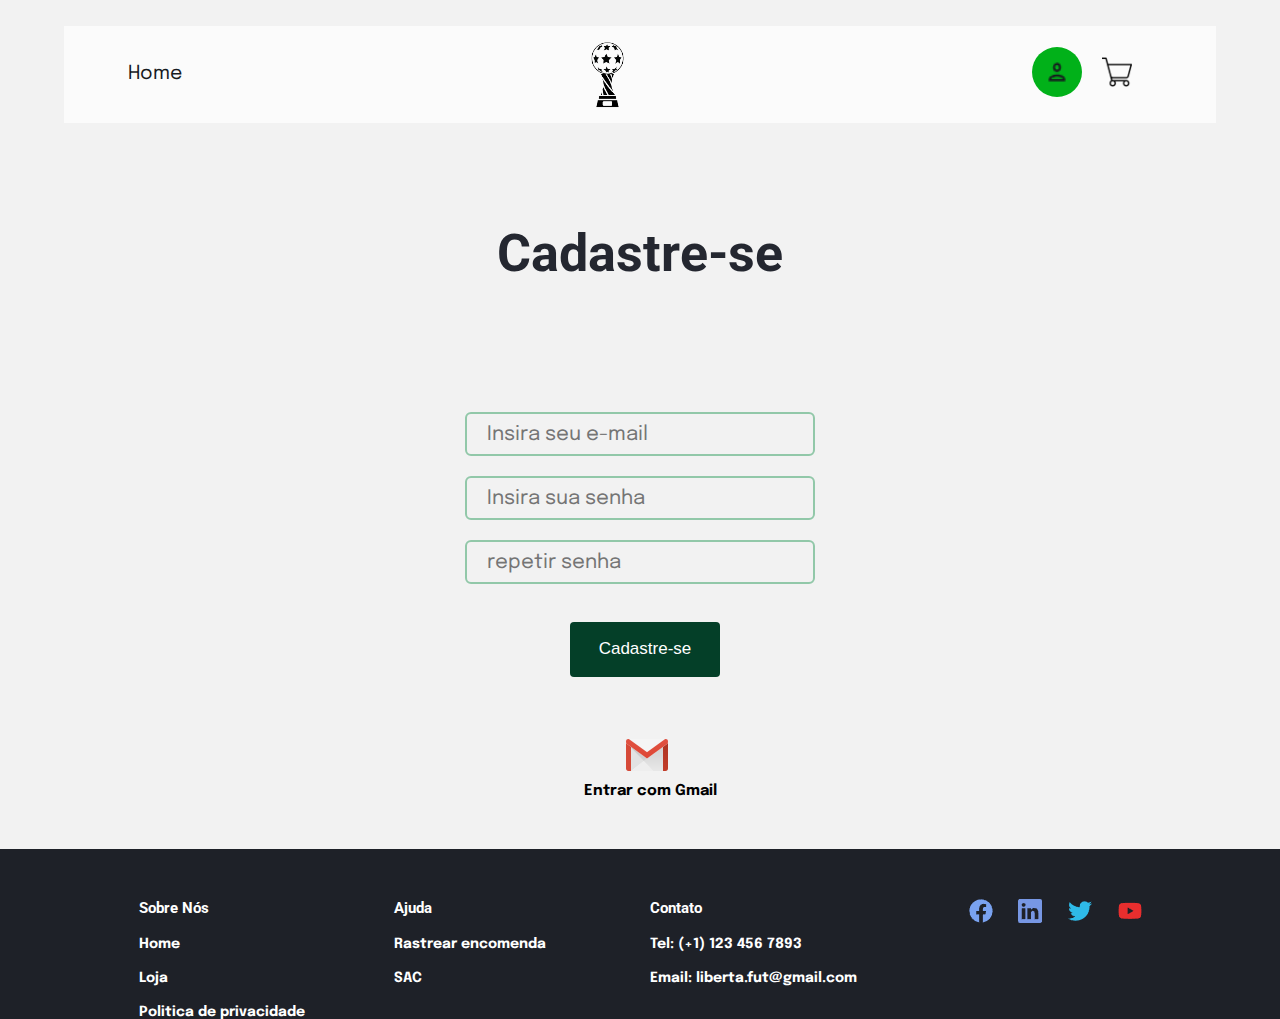
<file: profile.html>
<!DOCTYPE html>
<html lang="pt-br">
<head>
    <meta charset="UTF-8">
    <meta http-equiv="X-UA-Compatible" content="IE=edge">
    <meta name="viewport" content="width=device-width, initial-scale=1.0">
    <title>Liberta Fut</title>
    <link rel="stylesheet" href="css/stylesheet.css">
</head>
<body>
    <header>
        <nav>
            <a href="index.html">Home</a>
        </nav>
        <img id="logoo" src="imgs/icones/logo.png" alt="Logo">
        <div class="carrinho">
            <a href="profile.html">
           <img id="user" src="imgs/icones/icone_usuario.png" alt="">
        </a>
            <a href="carrinho.html">
                <img src="imgs/icones/Button 1.png">
            </a>
        </div>
    </header>

    <h1>Cadastre-se</h1>
<div class="form">
    <input id="email" type="text" placeholder="Insira seu e-mail" required>
    <input id="senha" type="password" placeholder="Insira sua senha" required>
    <input id="repetirSenha" type="password" placeholder="repetir senha" required>
    <button onclick="return validarFormulario()" type="button">Cadastre-se</button>
    <div id="mensagemErro"></div>
    <div id="mensagemErro2"></div>
    <div id="boasvindas"></div>
    <script src="javascript/formulario.js"></script>
  
    <a href="https://accounts.google.com/v3/signin/identifier?dsh=S604725361%3A1686571293908897&ffgf=1&hl=pt-BR&ifkv=Af_xneE7W56u9uQ_A1XHE8cj774bBeOYAU7bjc3qDlm3d6Oo2hagCFWDLZBqHw2sXm60dL2D9qo63Q&flowName=GlifWebSignIn&flowEntry=ServiceLogin">
    <img src="imgs/icones/Gmail.sgv.png" id="gmail" alt="">
    
 </a>
 <h2>Entrar com Gmail</h2>
</div>




<footer>
    <div class="conteudo">
        <section>
            <h2>Sobre Nós</h2>
            <a href="index.html">Home</a>
            <a href="#produtos">Loja</a>
            <a href="politica.html">Politica de privacidade</a>
        </section>

        <section>
            <h2>Ajuda</h2>
            <h4>Rastrear encomenda</h4>
            <h4>SAC</h4>
        </section>
        <section>
            <h2>Contato</h2>
            <h4>Tel: (+1) 123 456 7893</h4>
            <h4>Email: liberta.fut@gmail.com</h4>
        </section>

        <div class="receba">
            
            <div class="icones">
                <img src="imgs/icones/facebook.png" alt="">
                <img src="imgs/icones/linkedin.png" alt="">
                <img src="imgs/icones/twitter.png" alt="">
                <img src="imgs/icones/youtube.png" alt="">
            </div>
     
        </div>
    </div>
    
</footer>
</file>
<file: css/stylesheet.css>
/* Epilogue */
@import url('https://fonts.googleapis.com/css2?family=Epilogue:wght@300&family=Roboto:wght@500&display=swap');
/* Epilogue */
/* Roboto */
@import url('https://fonts.googleapis.com/css2?family=Roboto:wght@700&display=swap');
/* Roboto */

* {
    padding: 0;
    margin: 0;
    box-sizing: border-box;
}

/* General Styles */
body {
    font-family: 'Roboto', sans-serif;
    background-color: #f2f2f2;
}

a {
    text-decoration: none;
}

/* Header */
header {
    padding: 1% 5%;
    display: flex;
    justify-content: space-between;
    align-items: center;
    background-color: rgba(255, 255, 255, 0.7);
    width: 90%;
    max-width: 1200px;
    margin: 2% auto;
}

header img {
    max-width: 200px;
    margin: 0 auto; 
}

#user {
    width: 50px;
    height: 50px;
    border-radius: 50%;
    background-color: #01b119;
}

.carrinho {
    display: flex;
    align-items: center;
}

.carrinho img {
    width: 30px;
    height: 30px;
    margin-right: 20px;
}

nav {
    font-family: 'Epilogue', sans-serif;
    font-size: 1.2rem;
}

nav a {
    color: #171A1F;
}

nav a:hover {
    color: rgb(30, 140, 20);
}
/* BANNER */


.banner {
    background-image: url("https://stampagramas.com.br/wp-content/uploads/2021/02/2021-02-12-tamanhos-oficiais-de-campo-society.jpg");
    background-repeat: no-repeat;
    width: 100%;
    display: flex;
    justify-content: space-around;
    background-attachment: fixed;
    background-size: cover; /* Nova linha */
    top: 0; /* Nova linha */
}

.banner button {
    display: flex;
    align-items: center;
    justify-content: center;
    width: 178px;
    height: 52px;
    border-radius: 8px;
    border-style: none;
    color: white;
    font-size: 20px;
    padding: 20px;
    background-color: #065133;
    cursor: pointer;
}

a{
    text-decoration: none;
}


.banner img{
    width: 500px;
    height: 100%;
}

.banner section{
    display: flex;
    flex-direction: column;
    font-size: 50px;
    color: #171A1F;
    font-family: 'Roboto';
    justify-content: center;
    align-items: center;
    row-gap: 20px;
}


/* FIM DO BANNER */
h1{
    margin-top: 100px;
    color: #242730;
    font-family: 'roboto';
    font-size: 52px;
    display: flex;
    align-items: center;
    justify-content: center;
}

/* NOSSOS PRODUTOS */
.nossosprod {
    display: flex;
    flex-direction: column;
    gap: 5vw; 
    width: 100%;
    justify-content: center;
    align-items: center;
}

.nossosprod .butoes {
    display: flex;
    margin-top: 5vw; 
    gap: 5vw; 
}

.butoes button {
    font-family: 'Roboto', sans-serif;
    background-color: #ffffff;
    cursor: pointer;
    height: 5vw; 
    width: 15vw; 
    border-style: none;
    border-radius: 4px;
    color: #065133;
    font-size: 1.5vw; 
}

.branco button {
    background-color: #065133;
    color: #ffffff;
    font-family: 'Roboto', sans-serif;
    cursor: pointer;
    height: 5vw; 
    width: 15vw; 
    border-style: none;
    border-radius: 4px;
    font-size: 1.5vw;
}

.nossosprod section {
    margin-top: 5vw; 
    display: flex;
    justify-content: center;
    align-items: center;
    margin: auto;
    width: 100%;
    max-width: 100%; 
}

.produtos {
    position: relative;
    width: 60%; 
    row-gap: 3vw; 
    padding: 5vw; 
    display: grid;
    grid-template-rows: auto auto auto auto; 
}

.produtos .camisas {
    width: 100%;
    height: auto;
    max-height: 40vw; 
    cursor: pointer;
}

.camisas:hover {
    opacity: 0.8; 
}

.produtos h1,
.produtos h3,
.produtos h5 {
    font-size: 2vw; 
}

.produtos .kkkk {
    position: absolute;
    bottom: 5vw; 
    left: 90%; /* Ajustado para estar mais próximo da borda direita */
    transform: translateX(-50%); /* Centralizar horizontalmente */
    cursor: pointer;
}


/* FIM DOS NOSSOS PRODUTOS */
.nossahistoria {
    display: flex;
    justify-content: space-around;
    align-items: center;
    background-color: #adcbbb;
    padding: 5vw; 
    margin-top: 5vw; 
    border-radius: 10px;
}

.nossahistoria h1 {
    color: #031e14;
    font-size: 2rem;
    text-align: justify;
    margin-top: 1%;
}

.nossahistoria .historia p {
    width: 70%; 
    font-size: 2vw; 
    margin-top: 2vw; 
    margin-left: 4vw; 
    margin-right: 4vw; 
    text-align: justify;
    font-family: 'Epilogue', sans-serif;
    color: #043f28;
}

.nossahistoria img {
    width: 100%;
    max-width: 600px;
    height: auto;
    border-radius: 10px;
    box-shadow: 10px 10px 20px rgba(0, 0, 0, 0.1);
}


/* FIM DA NOSSA HISTORIA */
h3{
    display: flex;
    justify-content: center;
    align-items: center;
    font-family:'Epilogue';


}

.insta h4{
    display: flex;
    justify-content: center;
    align-items: center;
    font-family:'Epilogue';
    margin-top: 5%;
    margin-bottom: 5%;
    font-weight: bold;
    font-size: 200%;
}

h6{
    color: rgb(9, 9, 9);
    font-size: larger;
}

/* PARCEIROS */

.parceiros {
    width: 90%; 
    max-width: 1200px; 
    margin: 0 auto; 
    display: flex;
    justify-content: space-evenly;
    gap: 2%;
}

.instas {
    display: flex;
    justify-content: space-evenly;
    gap: 2%; 
    text-align: center;
    margin-top: -4%;
    justify-content: center;
}

.instas h1 {
    font-size: 3vw; 
    font-weight: lighter;
    text-align: center;
}

.parceiros img {
    width: 30vw; 
    max-width: 100%; 
    height: auto;
}


/* FOOTER */
footer h2{
    font-family: 'Roboto';
}

footer h4{
    font-family: 'Epilogue';
    font-size: 14px;
}

footer a{
    font-family: 'Epilogue';
    font-size: 14px;
    list-style: none;
    text-decoration: none;
    color: white;
    font-weight: bold;
}

footer{
    color: white;
    padding: 50px;
    display: flex;
    justify-content: center;
    align-items: center;
    margin-top: 50px;
    padding-bottom: 0px;
    width: 100%;
    background-color: #1E2128;

}

/*form*/
.conteudo {
    width: 85%;
    height: 75%;
    display: grid;
    grid-template-columns: repeat(auto-fill, minmax(200px, 1fr)); 
    grid-gap: 20px; 
}

.conteudo h4 {
    cursor: pointer;
}

.conteudo section {
    display: flex;
    flex-direction: column;
    row-gap: 20px;
}

.receba {
    display: flex;
    flex-direction: column;
    row-gap: 20px; 
    align-items: flex-end; 
}

.receba h2 {
    margin-bottom: 20px; 
}

.receba input {
    font-family: 'Epilogue';
    border-radius: 6px;
    border-style: solid;
    border-color: rgba(240, 255, 255, 0.432);
    font-size: 1.5vw; 
    width: 100%;
    max-width: 250px; 
    padding: 2vw; 
    background-color: rgba(240, 248, 255, 0);
    color: white;
}

.ensira {
    display: flex;
    flex-direction: column;
    column-gap: 5px;
}

.receba h2 {
    width: 100%;
    display: flex;
    justify-content: flex-end;
    margin-bottom: 10px;
    margin-right: 2vw; 
}

.ensira button {
    color: white;
    font-size: 1.5vw; 
    border-radius: 4px;
    background-color: #043f28;
    border-style: none;
    padding: 2vw; 
    cursor: pointer;
}

.icones {
    display: flex;
    margin-bottom: 10px;
    column-gap: 2vw; 
    cursor: pointer;
}

/* CARRINHO */
.car{
    height: 30vh;
    width: 30vh;
    justify-content: center;
    align-items: center;
    display: flex;
    margin-left: 40%;
}
.compraagr button{
    display: flex;
    align-items: center;
    justify-content: center;
    width: 30%;
    height: 15%;
    border-radius: 8px;
    border-style: none;
    color: white;
    font-size: 20px;
    padding: 20px;
    background-color: #065133;
    cursor: pointer;
    margin-left: 35%;
}

/* Formulario */
#mensagemErro, #mensagemErro2{
    display: flex;
    align-items: center;
    justify-content: center;
    font-size: 1em;
    color: red;
    height: 18px;
}
#boasvindas{
    height: 18px;
    display: flex;
    align-items: center;
    justify-content: center;
    font-size: 1em;
    color: green;
    position: relative;
    top: -37px;
}
/* Form cadastro */
.form{
    margin-top: 10%;
    align-items: center;
    justify-content: center;
    display: grid;
}

.form input{
    font-family: 'Epilogue';
    border-radius: 6px;
    border-style: solid;
    border-color: rgba(18, 143, 72, 0.432);
    font-size: 20px;
    width: 350px;
    height: 10px;
    margin-bottom: 20px;
    padding: 20px;
    background-color: rgba(240, 248, 255, 0);
    color: black;
}
.form button{
    color: white;
    font-size: 17px;
    border-radius: 4px;
    background-color: #043f28;
    border-style: none;
    padding-left: 20px;
    padding-right: 20px;
    height: 55px;
    width: 150px;
    cursor: pointer;
    justify-content: center;
    align-items: center;
    margin-top: 5%;
    margin-left: 30%;
}


h2{
    display: flex;
    font-family:'Epilogue';
    font-size: 15px;

}/* Media Query para telas menores */
@media screen and (max-width: 768px) {
    header {
        width: 100%;
        grid-template-columns: 1fr;
        justify-content: center;
        grid-column-gap: 0;
        padding: 5px;
    }
    
    header img {
        margin: 10px auto;
    }
    
    #user {
        margin-left: 0;
    }
    
    .carrinho img {
        margin: 0;
        margin-right: 0;
    }
    
    nav {
        margin-right: 0;
        column-gap: 10%;
    }
    
    .banner {
        width: 100%;
        height: auto;
        background-size: cover;
    }
    
    .banner button {
        width: 100%;
    }
    
    .nossosprod section {
        width: 100%;
    }
    
    .produtos {
        width: 100%;
    }
    
    .nossahistoria h1,
    .nossahistoria img,
    .nossahistoria .historia p {
        width: 100%;
        margin-left: 0;
    }
    
    .instas {
        gap: 50%;
        margin-top: 0;
    }
    
    .parceiros img {
        width: 100%;
        height: auto;
    }
    
}
/*perfil*/
#gmail{
    margin-left: 45%;
}
.form h2{
    margin-left: 34%;
}
</file>
<file: css/poli.css>
/* Epilogue */
@import url('https://fonts.googleapis.com/css2?family=Epilogue:wght@300&family=Roboto:wght@500&display=swap');
/* Epilogue */
/* Roboto */
@import url('https://fonts.googleapis.com/css2?family=Roboto:wght@700&display=swap');
/* Roboto */

/* Reset */
* {
    padding: 0;
    margin: 0;
    box-sizing: border-box;
}

/* Fonts */
@import url('https://fonts.googleapis.com/css2?family=Epilogue:wght@300&family=Roboto:wght@500,700&display=swap');

/* General Styles */
body {
    font-family: 'Roboto', sans-serif;
    background-color: #f2f2f2;
}

a {
    text-decoration: none;
}

/* Header */
header {
    padding: 1% 5%;
    display: flex;
    justify-content: space-between;
    align-items: center;
    background-color: rgba(255, 255, 255, 0.7);
    width: 90%;
    max-width: 1200px;
    margin: 2% auto;
}

header img {
    max-width: 200px;
    margin: 0 auto; 
}

#user {
    width: 50px;
    height: 50px;
    border-radius: 50%;
    background-color: #01b119;
}

nav {
    font-family: 'Epilogue', sans-serif;
    font-size: 1.2rem;
}

nav a {
    color: #171A1F;
    margin-right: 20px;
}

nav a:hover {
    color: rgb(30, 140, 20);
}

/* FOOTER */
footer h2{
    font-family: 'Roboto';
}

footer h4{
    font-family: 'Epilogue';
    font-size: 14px;
}

footer a{
    font-family: 'Epilogue';
    font-size: 14px;
    list-style: none;
    text-decoration: none;
    color: white;
    font-weight: bold;
}

footer{
    color: white;
    padding: 50px;
    display: flex;
    justify-content: center;
    align-items: center;
    margin-top: 50px;
    padding-bottom: 0px;
    width: 100%;
    background-color: #1E2128;

}

/*form*/
.conteudo {
    width: 85%;
    height: 75%;
    display: grid;
    grid-template-columns: repeat(auto-fill, minmax(200px, 1fr)); 
    grid-gap: 20px; 
}

.conteudo h4 {
    cursor: pointer;
}

.conteudo section {
    display: flex;
    flex-direction: column;
    row-gap: 20px;
}

.receba {
    display: flex;
    flex-direction: column;
    row-gap: 20px; 
    align-items: flex-end; 
}

.receba h2 {
    margin-bottom: 20px; 
}

.receba input {
    font-family: 'Epilogue';
    border-radius: 6px;
    border-style: solid;
    border-color: rgba(240, 255, 255, 0.432);
    font-size: 1.5vw; 
    width: 100%;
    max-width: 250px; 
    padding: 2vw; 
    background-color: rgba(240, 248, 255, 0);
    color: white;
}

.ensira {
    display: flex;
    flex-direction: column;
    column-gap: 5px;
}

.receba h2 {
    width: 100%;
    display: flex;
    justify-content: flex-end;
    margin-bottom: 10px;
    margin-right: 2vw; 
}

.ensira button {
    color: white;
    font-size: 1.5vw; 
    border-radius: 4px;
    background-color: #043f28;
    border-style: none;
    padding: 2vw; 
    cursor: pointer;
}

.icones {
    display: flex;
    margin-bottom: 10px;
    column-gap: 2vw; 
    cursor: pointer;
}

/* POLITICA */

.politica p{
    width: 70%;
    font-size: 15px;
    margin-top: 7%;
    margin-left: 15%;
    text-align: justify;
    font-family: 'Epilogue';
    color: #031e14;
}

.politica h1{
    font-weight: bolder;
    font-size: 25px;
   justify-content: center;
    text-align: justify;
    font-family: 'Epilogue';
}


/* Media Query para telas menores */
@media screen and (max-width: 768px) {
    header {
        display: flex;
        flex-direction: column;
        align-items: center;
    }
    
    #logoo {
        margin-top: 20px;
        margin-left: 0;
    }
    
    .carrinho {
        margin-top: 10px;
        display: flex;
        justify-content: center;
        align-items: center;
        gap: 10px;
    }
    
    .carrinho img {
        width: 30px;
        height: 30px;
    }
    
    .form {
        margin-top: 20px;
        width: 90%;
        max-width: 400px;
    }
    
    .form input {
        width: 100%;
    }
    
    footer .conteudo {
        grid-template-columns: 1fr;
        gap: 30px;
    }
    
    .icones {
        justify-content: center;
    }
    
}
</file>
